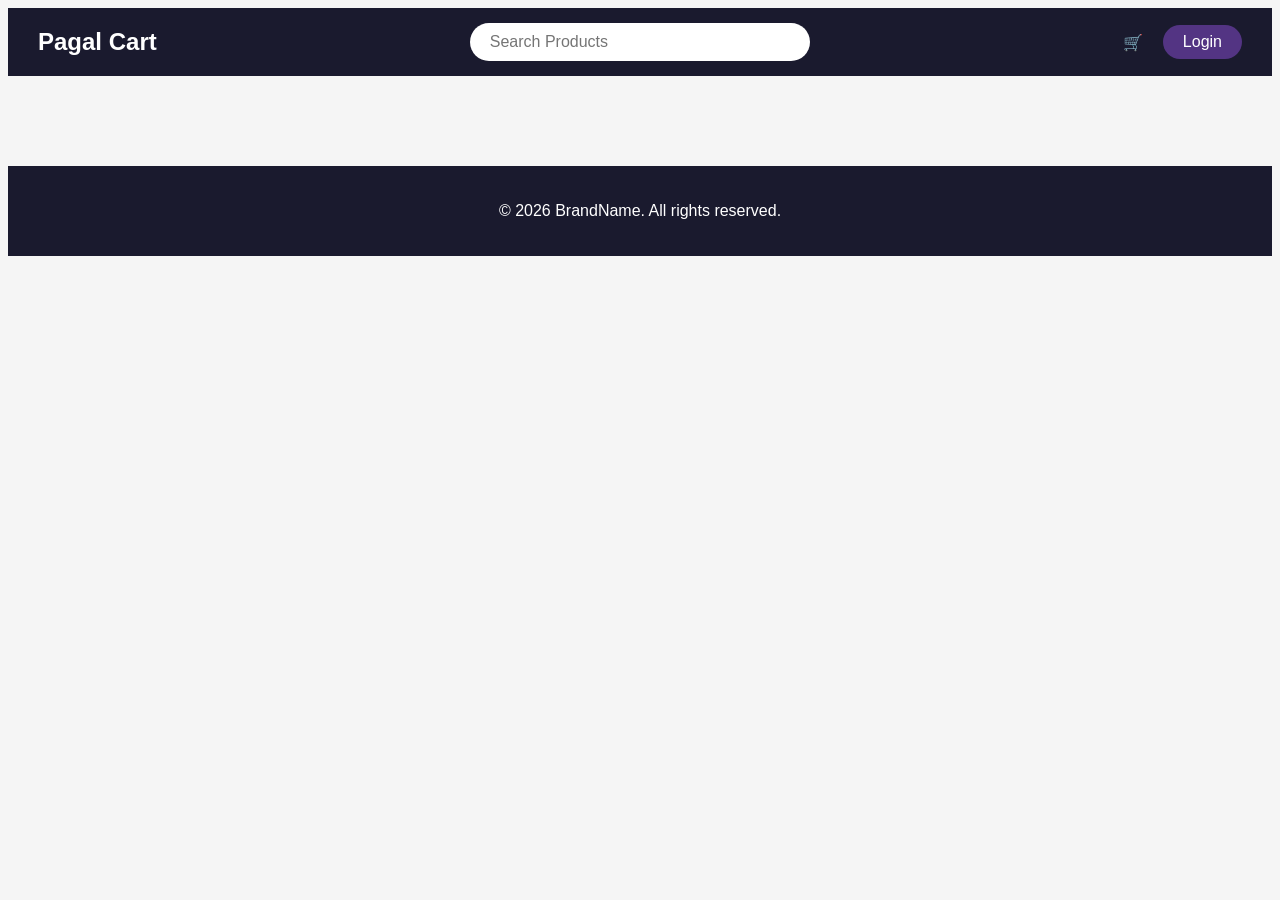
<file: templates/index.html>
<!DOCTYPE html>
<html>
<head>
    <title>E-Commerce</title>
    <link rel="stylesheet" href="/static/css/index.css">
</head>
<body>
    <!-- header -->
    
    
    <header>
        <!-- logo -->
        <nav>
            <div class="logo">
                <a>Pagal Cart</a>
            </div>
            <!-- search bar -->
            <div class="search-Container">
                <input type="text" id="search-input" placeholder="Search Products" oninput="searchProducts()">

            </div>
            <div class="nav-links">
                <a href="/cart" class="cart-icon">🛒</a>
                
                <!-- show when not logged in -->
                <a href="/login" class="login-btn" id="login-link">Login</a>
                
                <!-- show when logged in -->
                <div class="profile-container" id="profile-container" style="display:none">
                    <span class="profile-icon" onclick="toggleDropdown()">👤</span>
                    <div class="profile-dropdown" id="profile-dropdown" style="display:none">
                        <p id="profile-name">Hi!</p>
                        <a href="/dashboard">My Orders</a>
                        <a href="/wishlist">My Wishlist ❤️</a>
                        <a onclick="logout()">Logout</a>
                    </div>
                </div>
            </div>

        </nav>
    </header>
    <!-- main content -->
    <main>
        <!-- products grid -->
        <div id="products-grid">
            <!-- product cards will load here from JS -->
        </div>
    </main>
    <!-- footer -->
    <footer>
        <p>© 2026 BrandName. All rights reserved.</p>
    </footer>

    <script src="/static/js/index.js"></script>
</body>
</html>
</file>
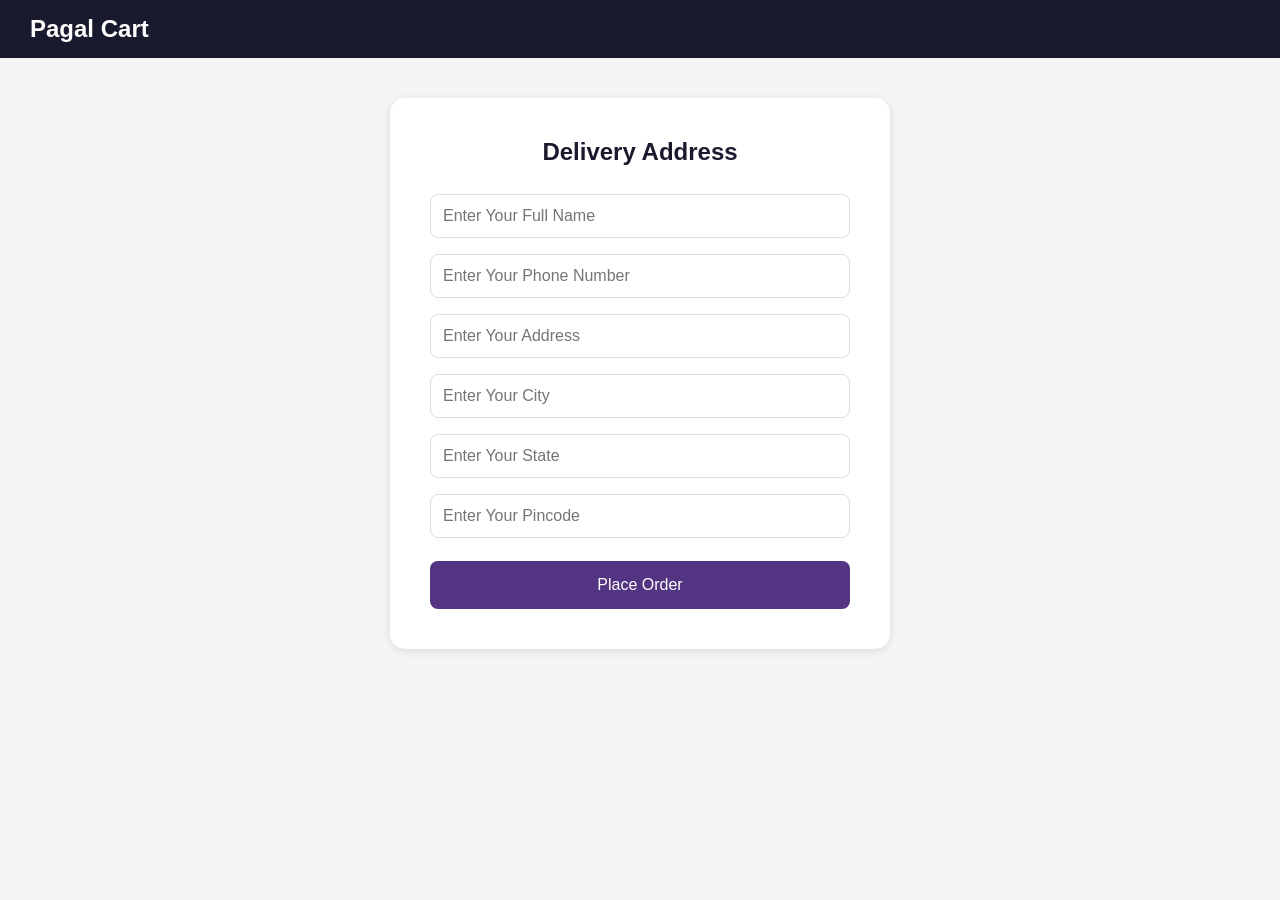
<file: templates/address.html>
<!DOCTYPE html>
<html>
<head>
    <title>Address</title>
    <link rel="stylesheet" href="/static/css/address.css">
</head>
<body>
    <header>
        <nav>
            <div class="logo">
                <a href="/shop">Pagal Cart</a>
            </div>
        </nav>
    </header>
    
    <div class="container">
        <h2>Delivery Address</h2>
        
        <input type="text" id="fullname" placeholder="Enter Your Full Name">
        <input type="number" id="phone" placeholder="Enter Your Phone Number">
        <input type="text" id="address" placeholder="Enter Your Address">
        <input type="text" id="city" placeholder="Enter Your City">
        <input type="text" id="state" placeholder="Enter Your State">
        <input type="number" id="pincode" placeholder="Enter Your Pincode">
        
        <button onclick="placeOrder()">Place Order</button>
    </div>
    
    <script src="/static/js/address.js"></script>
</body>
</html>
</file>
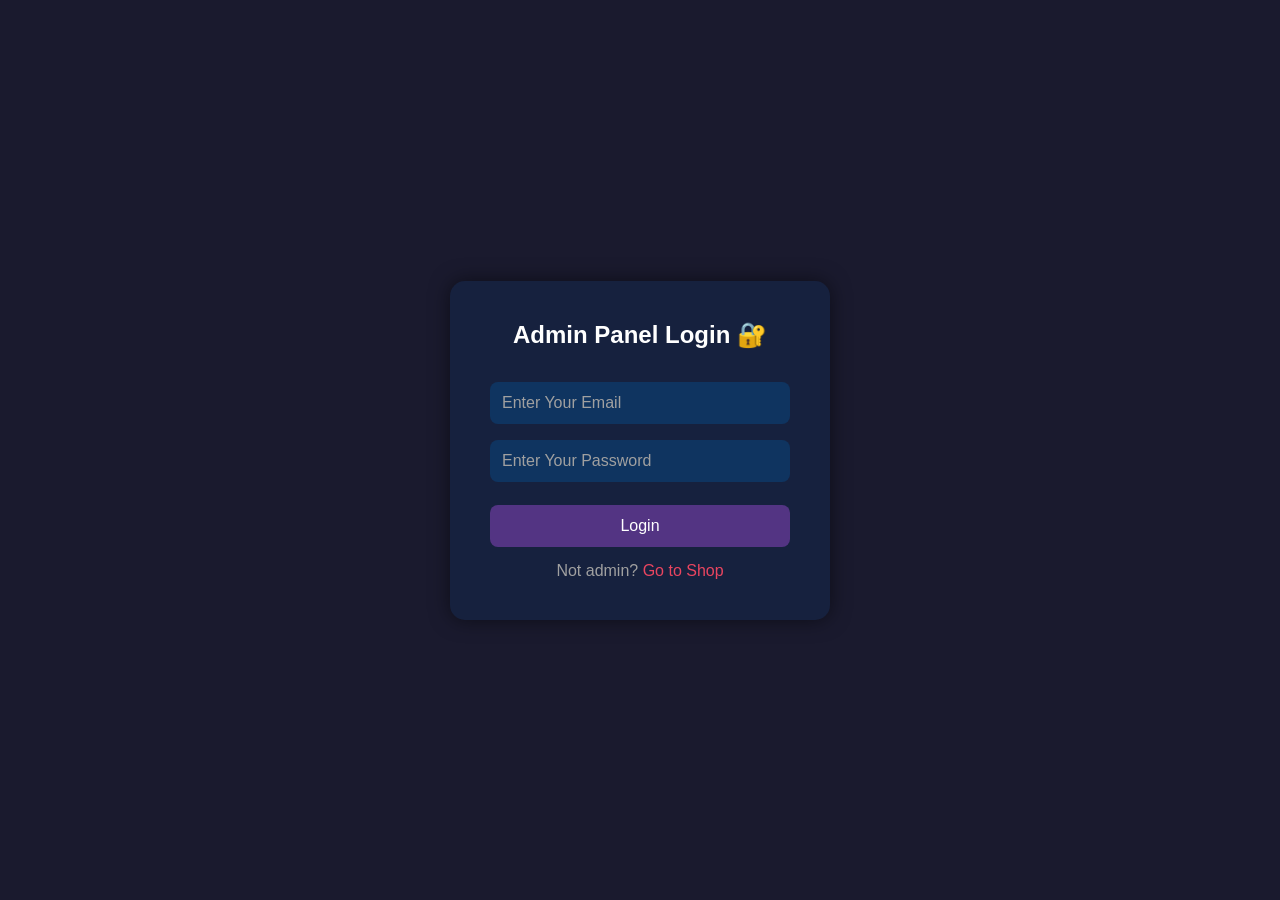
<file: templates/admin-login.html>
<!DOCTYPE html>
<html>
<head>
    <title>Admin Access</title>
    <link rel="stylesheet" href="/static/css/auc.css">
</head>
<body>
    <div class="container">
        <h2>Admin Panel Login 🔐</h2>
        
        <!-- input area -->
        
        <input type="email" id="email" placeholder="Enter Your Email">
        <input type="password" id="password" placeholder="Enter Your Password">
        
        <button onclick="adminlogin()">Login</button>
        
        <p>Not admin? <a href="/login">Go to Shop</a></p>
        
    </div>
    <script src="/static/js/admin-login.js"></script>
</body>
</html>
</file>
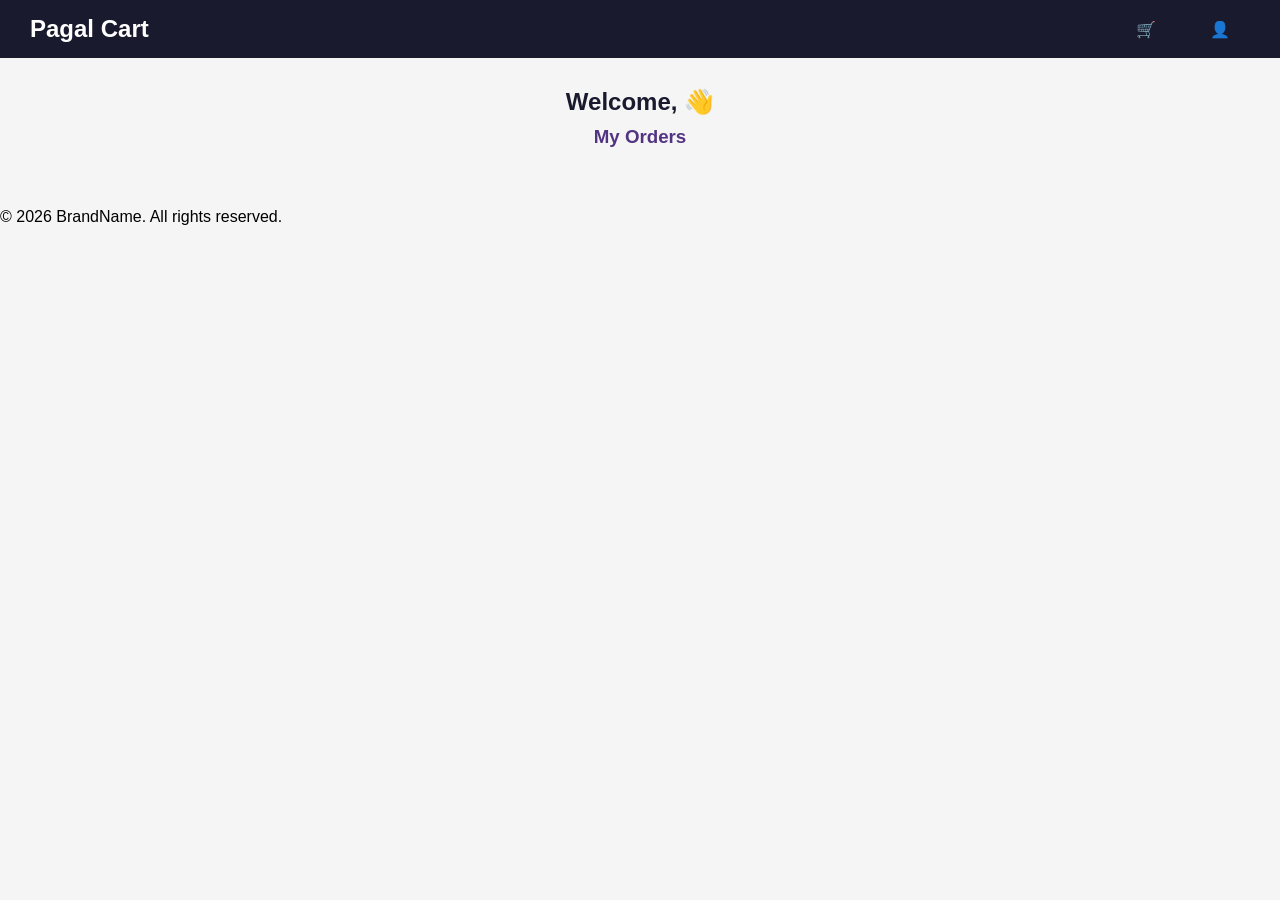
<file: templates/dashboard.html>
<!DOCTYPE html>
<html>
<head>
    <title>E-Commerce</title>
    <link rel="stylesheet" href="/static/css/dashboard.css">
</head>
<body>
    <!-- header -->
    
    
    <header>
        <!-- logo -->
        <nav>
            <div class="logo">
                <a href="/shop">Pagal Cart</a>
            </div>
            <div class="nav-links">
                <div class="nav-links">
                    <a href="/cart" class="cart-icon">🛒</a>
                    <a href="/dashboard" class="profile-icon">👤</a>
                    
                </div>
            </div>
        </nav>
    </header>
    <h2> Welcome, <span id="user-name"></span> 👋</h2>
    <!-- main content -->
    <main>
        <!-- products grid -->
         <h3>My Orders</h3>
        <div id="orders-list"></div>

    </main>
    <!-- footer -->
    <footer>
        <p>© 2026 BrandName. All rights reserved.</p>
    </footer>

    <script src="/static/js/dashboard.js"></script>
</body>
</html>
</file>
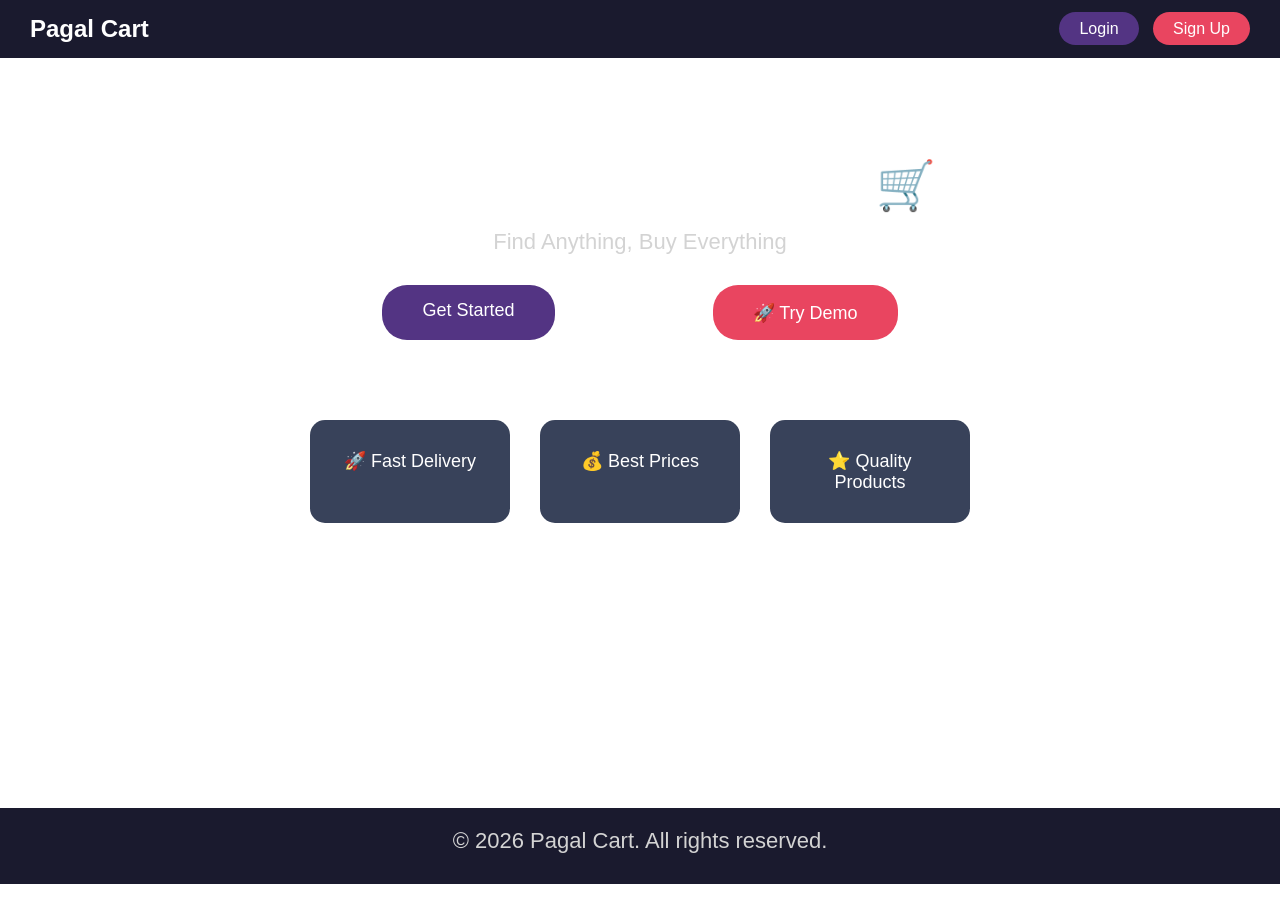
<file: templates/landing.html>
<!DOCTYPE html>
<html>
<head>
    <title>Pagal Cart</title>
    <link rel="stylesheet" href="/static/css/landing.css">
</head>
<body>
    <header>
        <nav>
            <div class="logo">
                <a>Pagal Cart</a>
            </div>
            <div class="nav-links">
                <a href="/login" class="login-btn">Login</a>
                <a href="/signup" class="signup-btn">Sign Up</a>
            </div>
        </nav>
    </header>

    <main class="main">
        <h1>Welcome to Pagal Cart 🛒</h1>
        <p>Find Anything, Buy Everything</p>
        
        <div class="landing-btns">
            <a href="/signup" class="cta-btn">Get Started</a>
            <a href="/login" class="login-landing-btn">Login</a>
            <button onclick="tryDemo()" class="demo-btn">🚀 Try Demo</button>
        </div>

        <section class="features">
            <div class="feature-box">🚀 Fast Delivery</div>
            <div class="feature-box">💰 Best Prices</div>
            <div class="feature-box">⭐ Quality Products</div>
        </section>
    </main>

    <footer>
        <p>© 2026 Pagal Cart. All rights reserved.</p>
    </footer>

    <script src="/static/js/landing.js"></script>
</body>
</html>
</file>
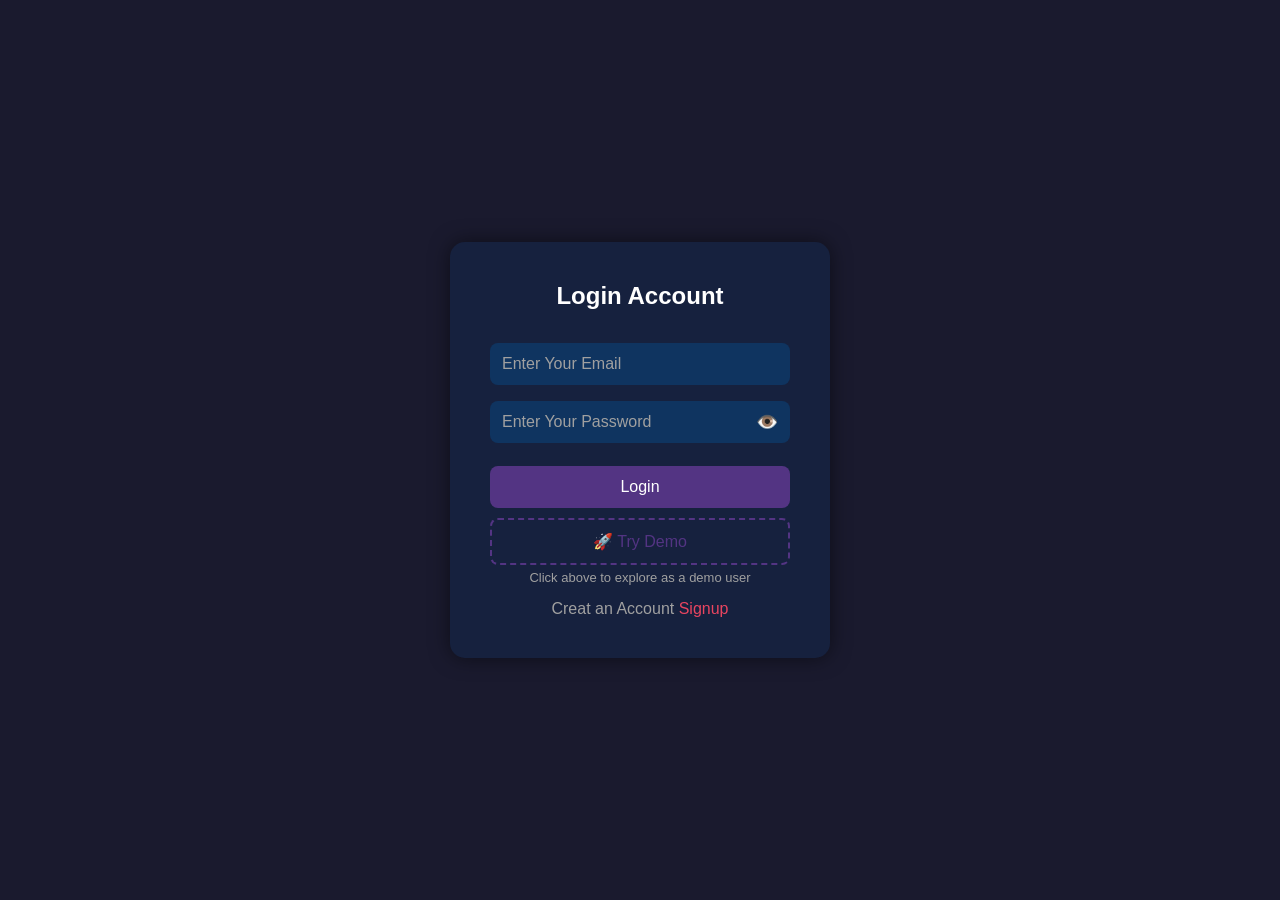
<file: templates/login.html>
<!DOCTYPE html>
<html>
<head>
    <title>Login</title>
    <link rel="stylesheet" href="/static/css/auc.css">
</head>
<body>
    <div class="container">
        <h2>Login Account</h2>
        
        <!-- input area -->
        
        <input type="email" id="email" placeholder="Enter Your Email">
        <div class="password-container">
            <input type="password" id="password" placeholder="Enter Your Password">
            <span onclick="togglePassword('password')">👁️</span>
        </div>
        
        <button onclick="login()">Login</button>
        <button onclick="tryDemo()" class="demo-btn">🚀 Try Demo</button>
        <p class="demo-note">Click above to explore as a demo user</p>
        
        
        <p>Creat an Account  <a href="/signup">Signup</a></p>
    </div>
    <script src="/static/js/auc.js"></script>
</body>
</html>
</file>
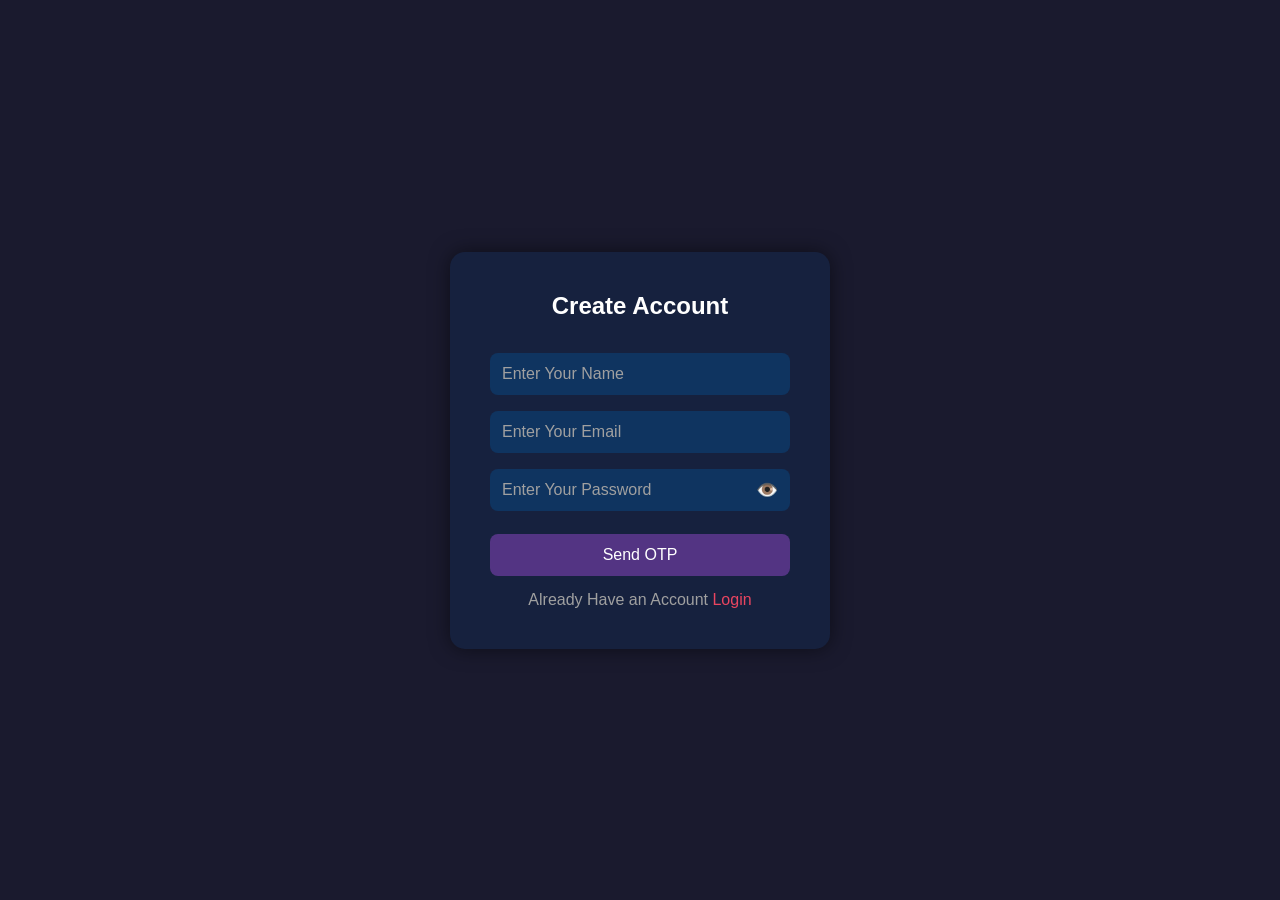
<file: templates/signup.html>
<!DOCTYPE html>
<html>
<head>
    <title>Signup</title>
    <link rel="stylesheet" href="/static/css/auc.css">
</head>
<body>
    <div class="container">
        <h2>Create Account</h2>
        
        <!-- signup form -->
        <div id="signup-form">
            <input type="text" id="name" placeholder="Enter Your Name">
            <input type="email" id="email" placeholder="Enter Your Email">
            <div class="password-container">
                <input type="password" id="password" placeholder="Enter Your Password">
                <span onclick="togglePassword('password')">👁️</span>
            </div>
            <button onclick="sendOTP()">Send OTP</button>
            <p>Already Have an Account <a href="/login">Login</a></p>
        </div>

        <!-- otp form - hidden by default -->
        <div id="otp-form" style="display:none">
            <h3>Enter OTP sent to your email</h3>
            <input type="number" id="otp" placeholder="Enter 6 digit OTP">
            <button onclick="verifyAndSignup()">Verify & Create Account</button>
        </div>
    </div>
    <script src="/static/js/auc.js"></script>
</body>
</html>
</file>
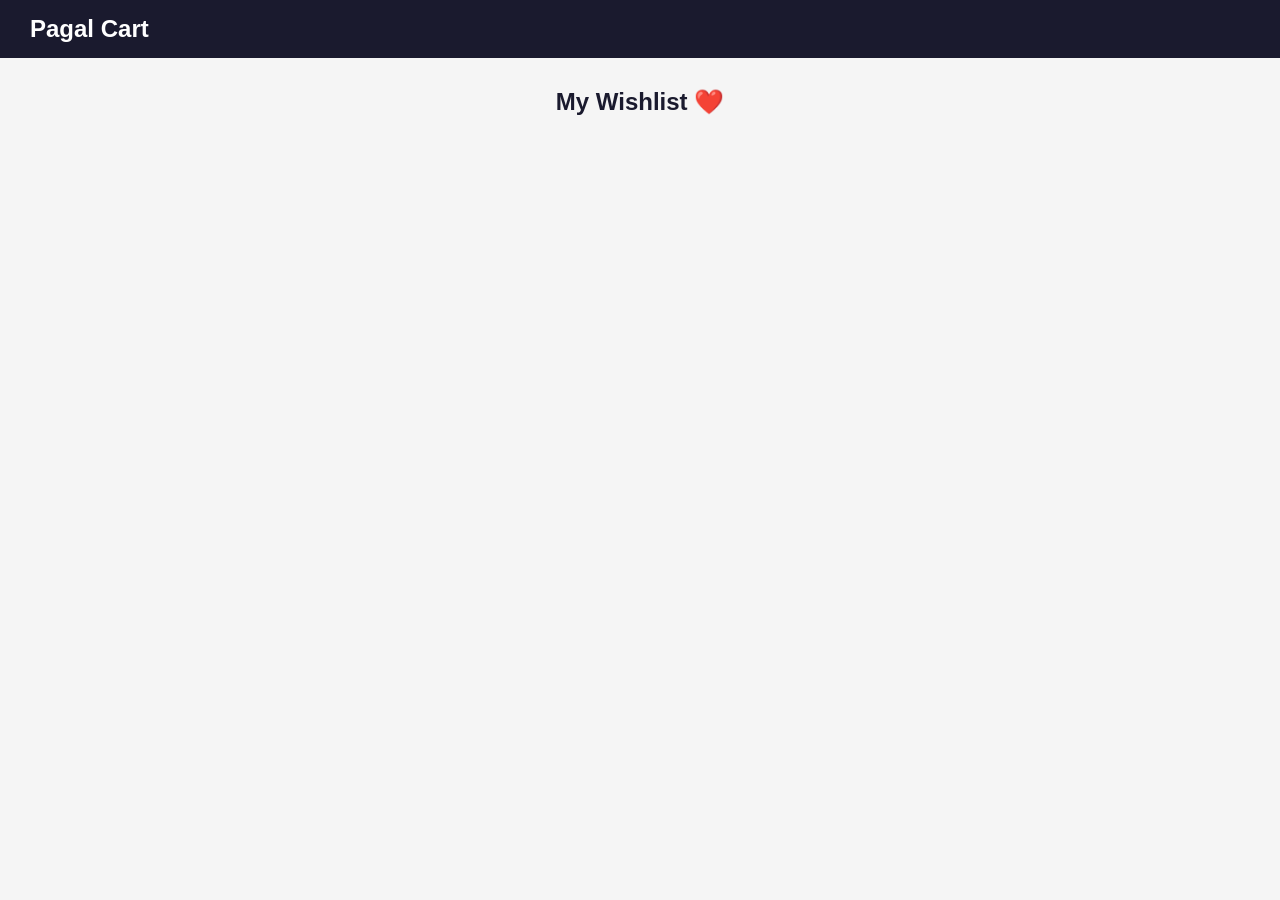
<file: templates/wishlist.html>
<!DOCTYPE html>
<html>
<head>
    <title>Wishlist</title>
    <link rel="stylesheet" href="/static/css/wishlist.css">
</head>
<body>
    <header>
        <nav>
            <div class="logo">
                <a href="/shop">Pagal Cart</a>
            </div>
        </nav>
    </header>
    
    <h2>My Wishlist ❤️</h2>
    <div id="wishlist-items"></div>
    
    <script src="/static/js/wishlist.js"></script>
</body>
</html>
</file>
<file: static/css/index.css>
body {
    font-family: Arial, sans-serif;
    background-color: #f5f5f5;
}
header{
    background-color: #1a1a2e;
    padding: 15px 30px;
    position: sticky;
    top:0;
    z-index: 100;
}

nav{
    display:flex;
    justify-content: space-between;
    align-items: center;
}
.logo a{
    color: white;
    text-decoration: none;
    font-size: 24px;
    font-weight: bold;
}
.search-Container input {
    padding: 10px 20px;
    border-radius: 20px;
    border: none;
    width: 300px;
    font-size: 16px;
}
.nav-links{
    display: flex;
    gap:20px;
    align-items: center;
}

.nav-links a{
    color: white;
    text-decoration: none;
    font-size: 16px;
}

.login-btn{
    background-color: #533483;
    padding: 8px 20px;
    border-radius: 20px;
}
.login-btn::hover{
    background-color: #e94560;
}

#products-grid {
    display: grid;
    grid-template-columns: repeat(4, 1fr);
    gap: 20px;
    padding: 30px;
}

.product-card {
    background-color: white;
    border-radius: 10px;
    padding: 15px;
    box-shadow: 0 2px 10px rgba(0,0,0,0.1);
    text-align: center;
    display: flex;
    flex-direction: column;
    justify-content: space-between;
    height: 380px;  /* fixed height for all cards */
}

.product-card img {
    width: 100%;
    height: 200px;  /* fixed image height */
    object-fit: cover;  /* crops image to fit */
    border-radius: 8px;
}

.product-card h3 {
    margin-top: 10px;
    font-size: 16px;
}

.product-card p {
    color: #533483;
    font-weight: bold;
    margin: 8px 0;
    font-size: 18px;
}

.product-card button {
    width: 100%;
    padding: 10px;
    border: none;
    border-radius: 8px;
    background-color: #533483;
    color: white;
    cursor: pointer;
    font-size: 14px;
}

.product-card button:hover {
    background-color: #e94560;
}
footer {
    background-color: #1a1a2e;
    color: white;
    text-align: center;
    padding: 20px;
    margin-top: 30px;
}
@media (max-width: 768px) {
    #products-grid {
        grid-template-columns: repeat(2, 1fr);
    }
    
    .search-Container input {
        width: 150px;
    }
    
    .cart-item {
        flex-direction: column;
    }
}

/* cart page styles */
#cart-items {
    display: flex;
    flex-direction: column;
    gap: 15px;
    padding: 30px;
    max-width: 800px;
    margin: 0 auto;
}

.cart-card {
    background-color: white;
    border-radius: 10px;
    padding: 15px;
    box-shadow: 0 2px 10px rgba(0,0,0,0.1);
    display: flex;
    align-items: center;
    gap: 20px;
}

.cart-card img {
    width: 120px;
    height: 120px;
    object-fit: cover;
    border-radius: 8px;
}

.cart-card h3 {
    font-size: 16px;
    margin-bottom: 5px;
}

.cart-card p {
    color: #533483;
    font-weight: bold;
    font-size: 18px;
}

.qty-controls {
    display: flex;
    align-items: center;
    gap: 10px;
    margin-top: 10px;
}

.qty-controls button {
    background-color: #533483;
    color: white;
    border: none;
    border-radius: 5px;
    padding: 5px 12px;
    cursor: pointer;
    font-size: 16px;
}

.qty-controls span {
    font-size: 16px;
    font-weight: bold;
}

.remove-btn {
    background-color: #e94560;
    color: white;
    border: none;
    border-radius: 8px;
    padding: 8px 15px;
    cursor: pointer;
    margin-top: 10px;
}

.checkout-btn {
    display: block;
    width: 200px;
    margin: 20px auto;
    padding: 15px;
    background-color: #533483;
    color: white;
    border: none;
    border-radius: 8px;
    font-size: 16px;
    cursor: pointer;
    text-align: center;
}

.checkout-btn:hover {
    background-color: #e94560;
}
/* profile dropdown */
.profile-container {
    position: relative;
}

.profile-icon {
    font-size: 24px;
    cursor: pointer;
}

.profile-dropdown {
    position: absolute;
    right: 0;
    top: 40px;
    background-color: white;
    border-radius: 10px;
    padding: 15px;
    box-shadow: 0 5px 20px rgba(0,0,0,0.2);
    min-width: 150px;
    z-index: 200;
}

.profile-dropdown p {
    color: #1a1a2e;
    font-weight: bold;
    margin-bottom: 10px;
    border-bottom: 1px solid #f0f0f0;
    padding-bottom: 10px;
}

.profile-dropdown a {
    display: block;
    color: #333;
    text-decoration: none;
    padding: 8px 0;
    font-size: 14px;
    cursor: pointer;
}
.card-top {
    position: relative;
}

.wishlist-icon {
    position: absolute;
    top: 8px;
    right: 8px;
    font-size: 20px;
    cursor: pointer;
    background-color: white;
    border-radius: 50%;
    width: 32px;
    height: 32px;
    display: flex;
    align-items: center;
    justify-content: center;
    box-shadow: 0 2px 5px rgba(0,0,0,0.2);
}

.wishlist-icon:hover {
    transform: scale(1.2);
}

.profile-dropdown a:hover {
    color: #533483;
}
@media (max-width: 768px) {
    nav {
        flex-direction: column;
        gap: 10px;
    }
    
    .search-Container input {
        width: 200px;
    }
    
    #products-grid {
        grid-template-columns: repeat(2, 1fr);
        padding: 15px;
        gap: 10px;
    }
    
    .product-card {
        height: auto;
    }
    
    #cart-items {
        padding: 10px;
    }
    
    .cart-card {
        flex-direction: column;
        text-align: center;
    }
    
    .cart-card img {
        width: 100%;
        height: 150px;
    }
    
    .checkout-btn {
        width: 90%;
    }
}

@media (max-width: 480px) {
    #products-grid {
        grid-template-columns: repeat(1, 1fr);
    }
    
    .product-card img {
        height: 150px;
    }
}
</file>
<file: static/css/address.css>
* {
    margin: 0;
    padding: 0;
    box-sizing: border-box;
}

body {
    font-family: Arial, sans-serif;
    background-color: #f5f5f5;
}

header {
    background-color: #1a1a2e;
    padding: 15px 30px;
}

nav {
    display: flex;
    justify-content: space-between;
    align-items: center;
}

.logo a {
    color: white;
    text-decoration: none;
    font-size: 24px;
    font-weight: bold;
}

.container {
    max-width: 500px;
    margin: 40px auto;
    background-color: white;
    padding: 40px;
    border-radius: 15px;
    box-shadow: 0 2px 10px rgba(0,0,0,0.1);
}

h2 {
    color: #1a1a2e;
    margin-bottom: 20px;
    text-align: center;
}

input {
    width: 100%;
    padding: 12px;
    margin: 8px 0;
    border-radius: 8px;
    border: 1px solid #ddd;
    font-size: 16px;
}

input:focus {
    outline: none;
    border-color: #533483;
}

button {
    width: 100%;
    padding: 15px;
    margin-top: 15px;
    border: none;
    border-radius: 8px;
    background-color: #533483;
    color: white;
    font-size: 16px;
    cursor: pointer;
}

button:hover {
    background-color: #e94560;
}
@media (max-width: 768px) {
    .container {
        width: 90%;
        margin: 20px auto;
        padding: 25px;
    }
}
</file>
<file: static/css/auc.css>
* {
  margin: 0;
  padding: 0;
  box-sizing: border-box;
}

body {
  display: flex;
  justify-content: center;
  align-items: center;
  height: 100vh;
  background-color: #1a1a2e;
  font-family: Arial, sans-serif;
}
.container {
  background-color: #16213e;
  padding: 40px;
  border-radius: 15px;
  box-shadow: 0 0 20px rgba(0,0,0,0.5);
  width: 380px;
  text-align: center;
}

h2{
    color: white;
    margin-bottom: 25px;
}

input {
  width: 100%;
  padding: 12px;
  margin: 8px 0;
  border-radius: 8px;
  border: none;
  font-size: 16px;
  background-color: #0f3460;
  color: white;
}



input::placeholder {
  color: #a0a0a0;
}

button {
  width: 100%;
  padding: 12px;
  margin-top: 15px;
  border: none;
  border-radius: 8px;
  background-color: #533483;
  color: white;
  font-size: 16px;
  cursor: pointer;
}

button:hover {
  background-color: #e94560;
}

p {
  color: #a0a0a0;
  margin-top: 15px;
}

a {
  color: #e94560;
  text-decoration: none;
}

a:hover {
  text-decoration: underline;
}
.password-container {
    position: relative;
    width: 100%;
}

.password-container input {
    width: 100%;
}

.password-container span {
    position: absolute;
    right: 12px;
    top: 50%;
    transform: translateY(-50%);
    cursor: pointer;
    font-size: 18px;
}
.demo-btn {
    width: 100%;
    padding: 12px;
    margin-top: 10px;
    border: 2px dashed #533483;
    border-radius: 8px;
    background-color: transparent;
    color: #533483;
    font-size: 16px;
    cursor: pointer;
}

.demo-btn:hover {
    background-color: #533483;
    color: white;
}

.demo-note {
    text-align: center;
    color: #a0a0a0;
    font-size: 13px;
    margin-top: 5px;
}

@media (max-width: 768px) {
    .container {
        width: 90%;
        margin: 20px auto;
        padding: 25px;
    }
    
    input {
        font-size: 14px;
    }
}
</file>
<file: static/css/dashboard.css>
* {
    margin: 0;
    padding: 0;
    box-sizing: border-box;
}

body {
    font-family: Arial, sans-serif;
    background-color: #f5f5f5;
}

header {
    background-color: #1a1a2e;
    padding: 15px 30px;
    position: sticky;
    top: 0;
    z-index: 100;
}

nav {
    display: flex;
    justify-content: space-between;
    align-items: center;
}

.logo a {
    color: white;
    text-decoration: none;
    font-size: 24px;
    font-weight: bold;
}

.nav-links a {
    color: white;
    text-decoration: none;
    padding: 8px 20px;
    border-radius: 20px;
    margin-left: 10px;
}

.login-btn {
    background-color: #533483;
}

h2 {
    text-align: center;
    margin: 30px 0 10px 0;
    color: #1a1a2e;
}

h3 {
    text-align: center;
    margin: 10px 0 20px 0;
    color: #533483;
}

#orders-list {
    max-width: 800px;
    margin: 0 auto;
    padding: 20px;
}

.order-card {
    background-color: white;
    border-radius: 10px;
    padding: 20px;
    box-shadow: 0 2px 10px rgba(0,0,0,0.1);
    margin-bottom: 20px;
}

.order-card h3 {
    color: #1a1a2e;
    margin-bottom: 5px;
}

.order-card p {
    color: #533483;
    font-weight: bold;
    margin-bottom: 15px;
}

.order-items {
    display: flex;
    flex-wrap: wrap;
    gap: 15px;
}

.order-item {
    display: flex;
    align-items: center;
    gap: 10px;
    background-color: #f5f5f5;
    border-radius: 8px;
    padding: 10px;
    width: 200px;
}

.order-item img {
    width: 60px;
    height: 60px;
    object-fit: cover;
    border-radius: 8px;
}

.order-item div p {
    font-size: 12px;
    color: #333;
    font-weight: normal;
    margin: 2px 0;
}

@media (max-width: 768px) {
    nav {
        flex-direction: column;
        gap: 10px;
    }
    
    #orders-list {
        padding: 10px;
    }
    
    .order-card {
        flex-direction: column;
    }
    
    .order-items {
        flex-direction: column;
    }
    
    .order-item {
        width: 100%;
    }
}
</file>
<file: static/css/landing.css>
* {
    margin: 0;
    padding: 0;
    box-sizing: border-box;
}

body {
    font-family: Arial, sans-serif;
    background-image: url('https://images.unsplash.com/photo-1607082348824-0a96f2a4b9da?w=1400');
    background-size: cover;
    background-attachment: fixed;
    background-position: center;
}

header {
    background-color: #1a1a2e;
    padding: 15px 30px;
    position: sticky;
    top: 0;
    z-index: 100;
}

nav {
    display: flex;
    justify-content: space-between;
    align-items: center;
}

.logo a {
    color: white;
    text-decoration: none;
    font-size: 24px;
    font-weight: bold;
}

.nav-links a {
    color: white;
    text-decoration: none;
    padding: 8px 20px;
    border-radius: 20px;
    margin-left: 10px;
}

.login-btn {
    background-color: #533483;
}

.signup-btn {
    background-color: #e94560;
}

main {
    text-align: center;
    padding: 100px 20px;
    min-height: 80vh;
}

h1 {
    font-size: 48px;
    color: white;
    margin-bottom: 15px;
}

p {
    color: lightgrey;
    font-size: 22px;
    margin-bottom: 10px;
}

.landing-btns {
    display: flex;
    gap: 15px;
    justify-content: center;
    flex-wrap: wrap;
    margin-top: 30px;
    margin-bottom: 60px;
}

.cta-btn {
    background-color: #533483;
    color: white;
    padding: 15px 40px;
    border-radius: 25px;
    text-decoration: none;
    font-size: 18px;
    display: inline-block;
}

.cta-btn:hover {
    background-color: #e94560;
}

.login-landing-btn {
    background-color: transparent;
    border: 2px solid white;
    color: white;
    padding: 15px 40px;
    border-radius: 25px;
    text-decoration: none;
    font-size: 18px;
    display: inline-block;
}

.login-landing-btn:hover {
    background-color: white;
    color: #1a1a2e;
}

.demo-btn {
    background-color: #e94560;
    border: none;
    color: white;
    padding: 15px 40px;
    border-radius: 25px;
    font-size: 18px;
    cursor: pointer;
}

.demo-btn:hover {
    background-color: #533483;
}

.features {
    display: flex;
    justify-content: center;
    gap: 30px;
    padding: 20px;
}

.feature-box {
    background-color: rgba(22, 33, 62, 0.85);
    color: white;
    padding: 30px;
    border-radius: 15px;
    text-align: center;
    width: 200px;
    font-size: 18px;
}

footer {
    background-color: #1a1a2e;
    color: white;
    text-align: center;
    padding: 20px;
    margin-top: 30px;
}

/* ── RESPONSIVE ── */
@media (max-width: 768px) {
    nav {
        flex-direction: column;
        gap: 10px;
        text-align: center;
    }

    main {
        padding: 60px 15px;
    }

    h1 {
        font-size: 28px;
    }

    p {
        font-size: 16px;
    }

    .landing-btns {
        flex-direction: column;
        align-items: center;
    }

    .cta-btn,
    .login-landing-btn,
    .demo-btn {
        width: 80%;
        text-align: center;
    }

    .features {
        flex-direction: column;
        align-items: center;
        gap: 15px;
    }

    .feature-box {
        width: 80%;
    }
}
</file>
<file: static/css/wishlist.css>
* {
    margin: 0;
    padding: 0;
    box-sizing: border-box;
}

body {
    font-family: Arial, sans-serif;
    background-color: #f5f5f5;
}

header {
    background-color: #1a1a2e;
    padding: 15px 30px;
}

nav {
    display: flex;
    justify-content: space-between;
    align-items: center;
}

.logo a {
    color: white;
    text-decoration: none;
    font-size: 24px;
    font-weight: bold;
}

h2 {
    text-align: center;
    margin: 30px 0;
    color: #1a1a2e;
}

#wishlist-items {
    max-width: 800px;
    margin: 0 auto;
    padding: 20px;
}

.wishlist-card {
    background-color: white;
    border-radius: 10px;
    padding: 15px;
    box-shadow: 0 2px 10px rgba(0,0,0,0.1);
    margin-bottom: 15px;
    display: flex;
    align-items: center;
    gap: 20px;
}

.wishlist-card img {
    width: 120px;
    height: 120px;
    object-fit: cover;
    border-radius: 8px;
}

.wishlist-info {
    flex: 1;
}

.wishlist-info h3 {
    font-size: 18px;
    margin-bottom: 5px;
    color: #1a1a2e;
}

.wishlist-info p {
    color: #533483;
    font-weight: bold;
    font-size: 18px;
    margin-bottom: 10px;
}

.wishlist-btns {
    display: flex;
    gap: 10px;
}

.cart-btn {
    background-color: #533483;
    color: white;
    border: none;
    border-radius: 8px;
    padding: 8px 15px;
    cursor: pointer;
}

.remove-btn {
    background-color: #e94560;
    color: white;
    border: none;
    border-radius: 8px;
    padding: 8px 15px;
    cursor: pointer;
}

@media (max-width: 768px) {
    nav {
        flex-direction: column;
        gap: 10px;
    }
    
    #wishlist-items {
        padding: 10px;
    }
    
    .wishlist-card {
        flex-direction: column;
        text-align: center;
    }
    
    .wishlist-card img {
        width: 100%;
        height: 150px;
    }
    
    .wishlist-btns {
        justify-content: center;
    }
}
</file>
